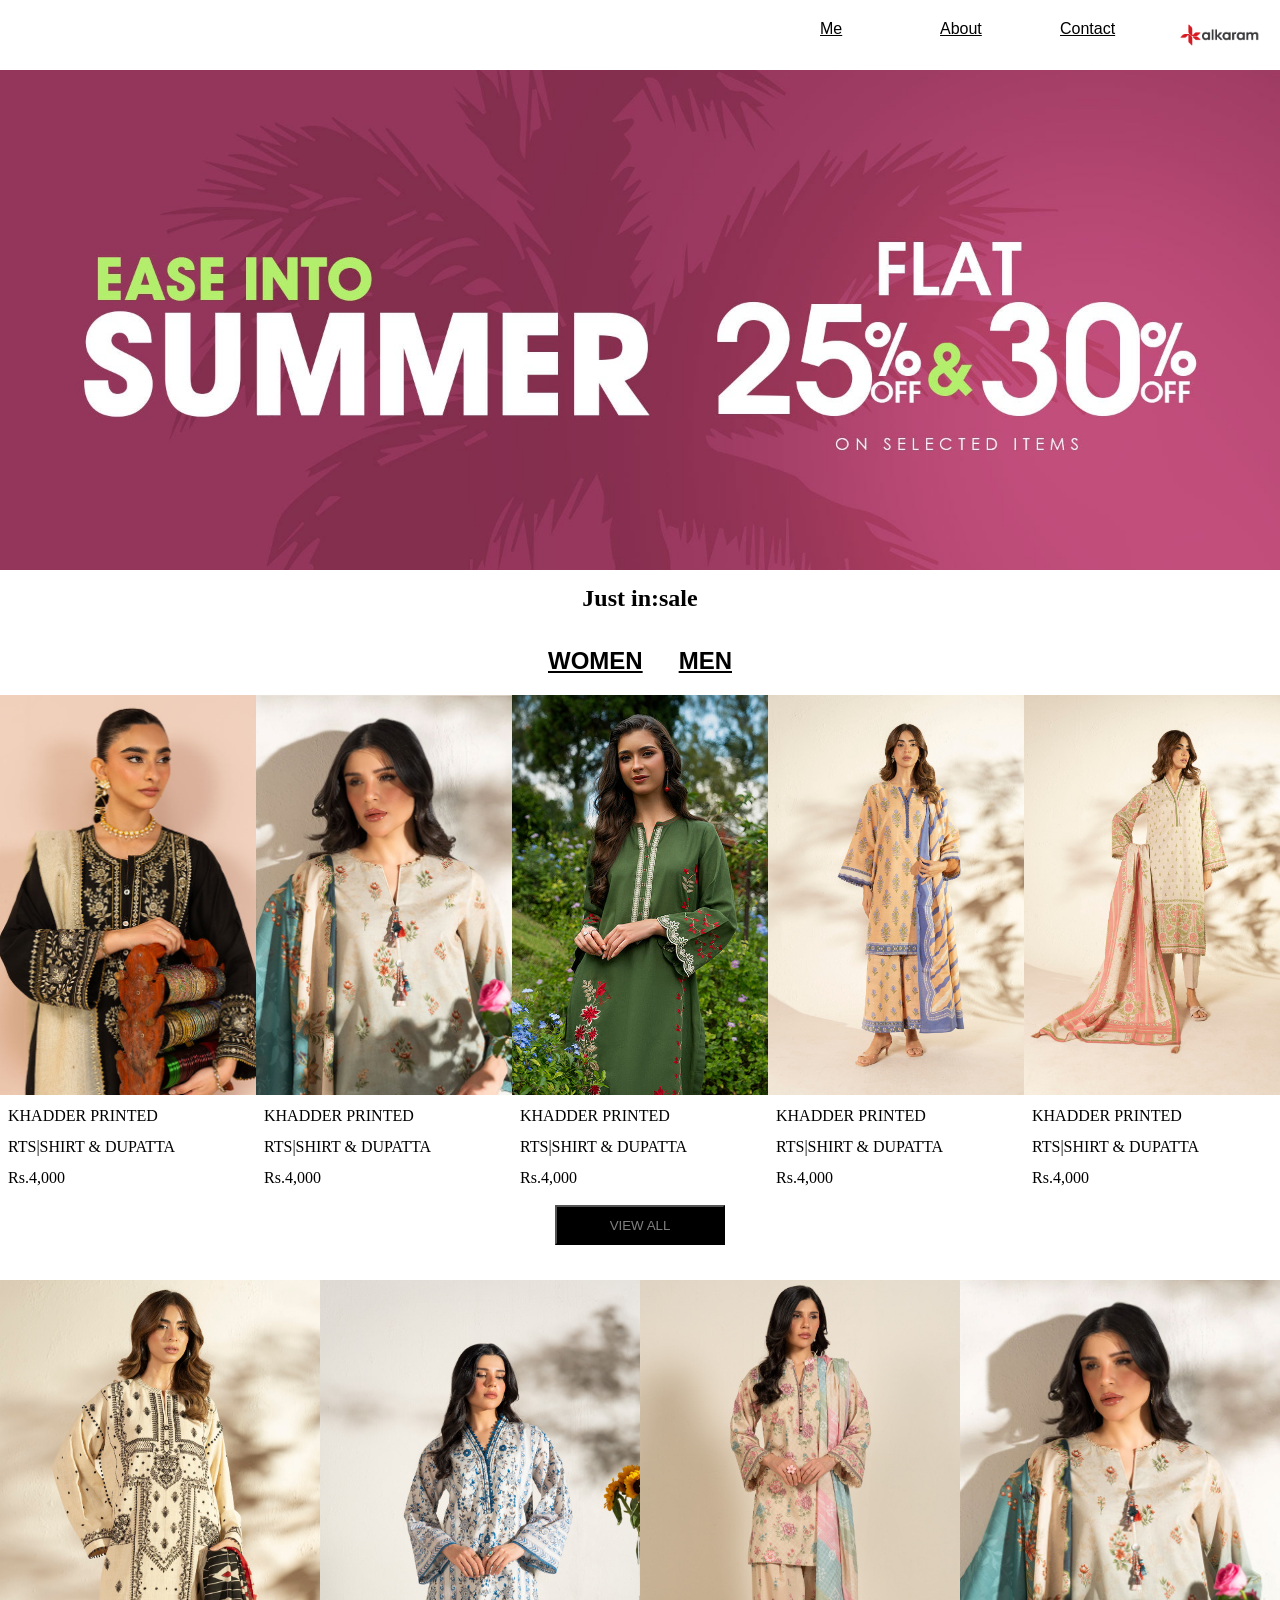
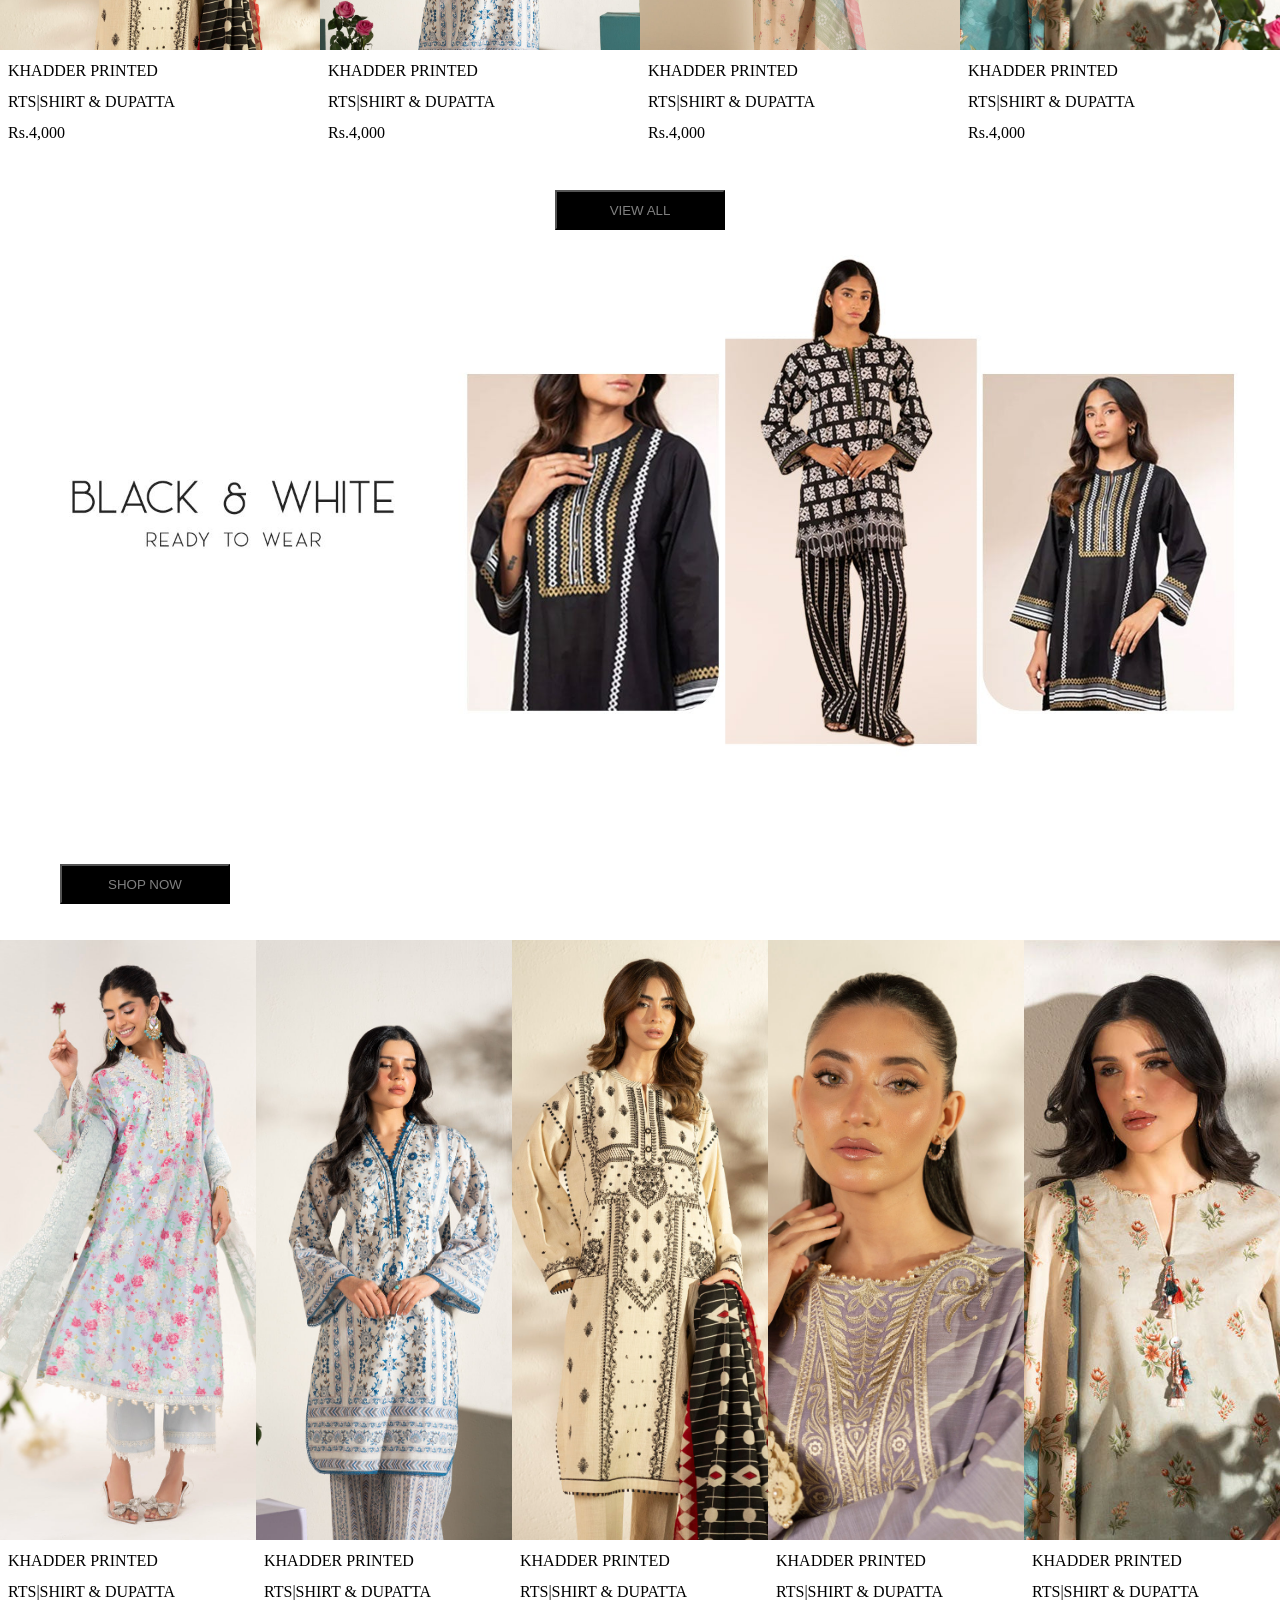
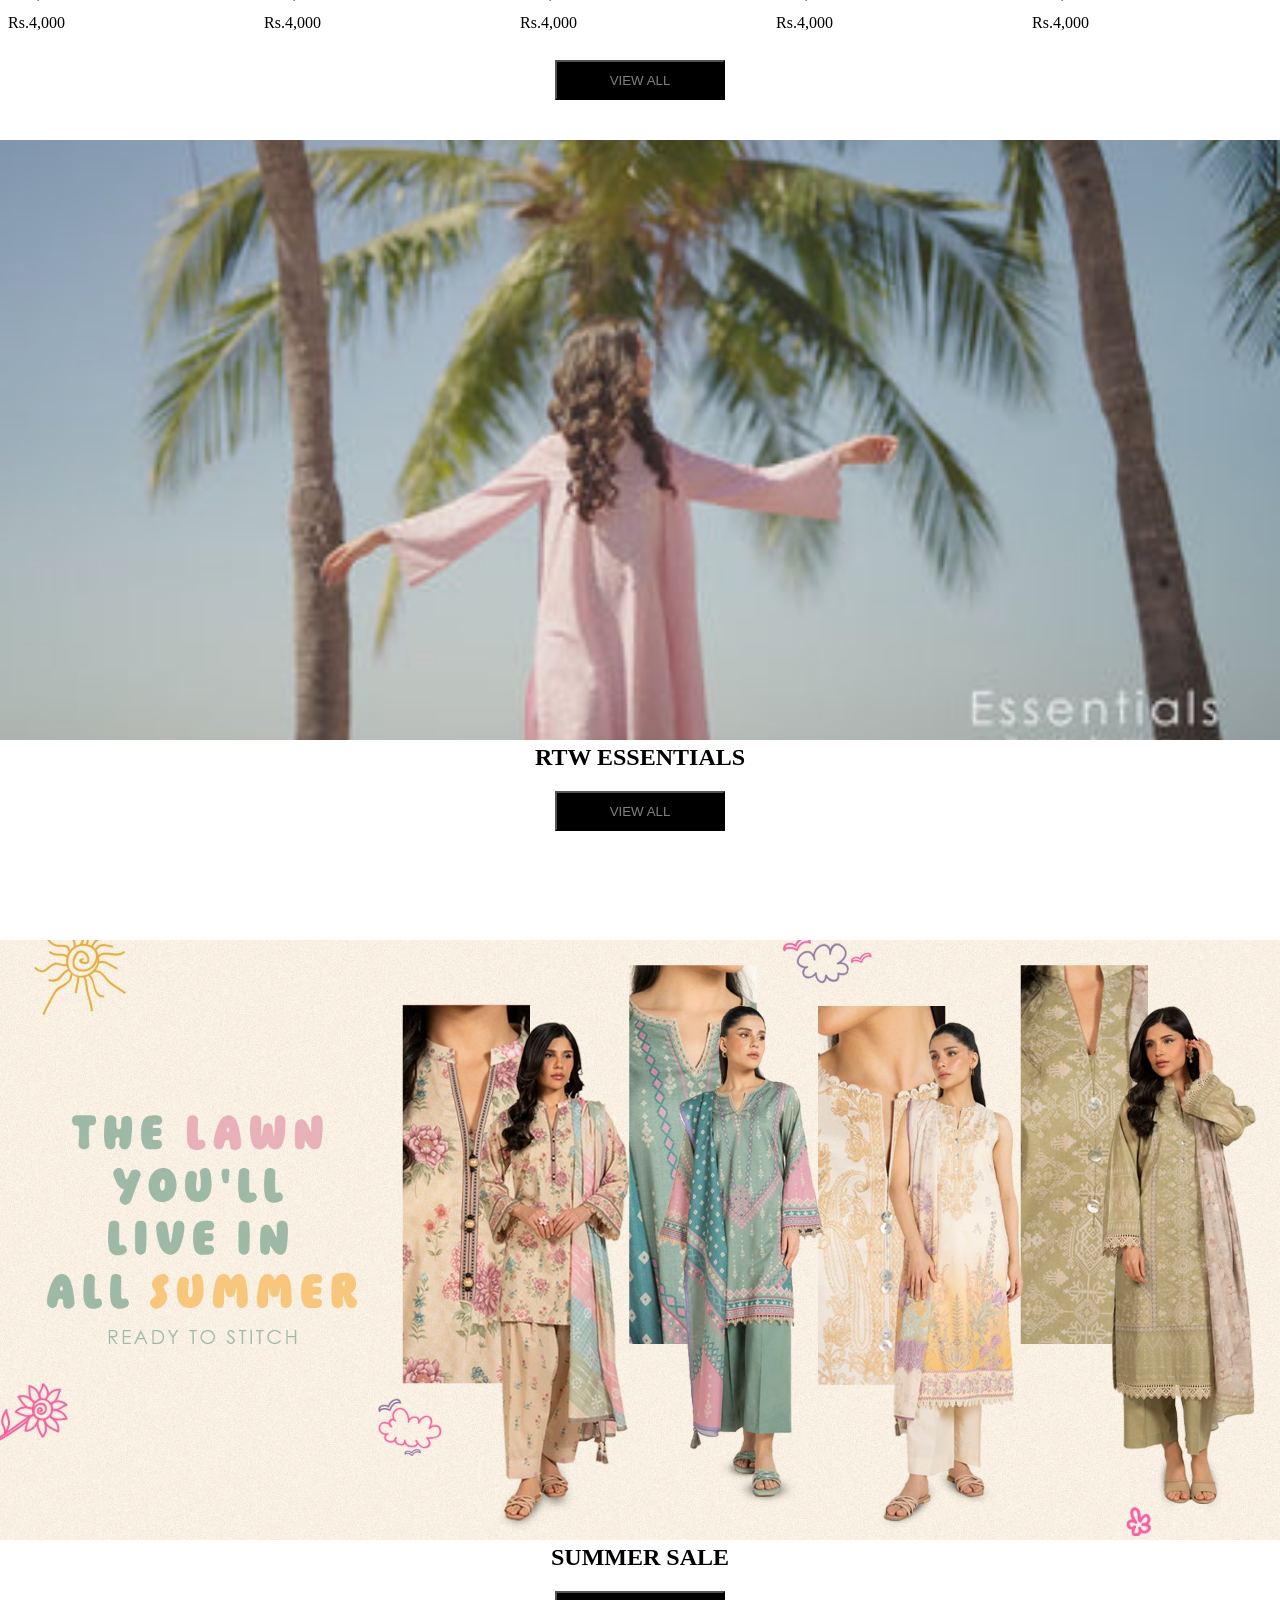
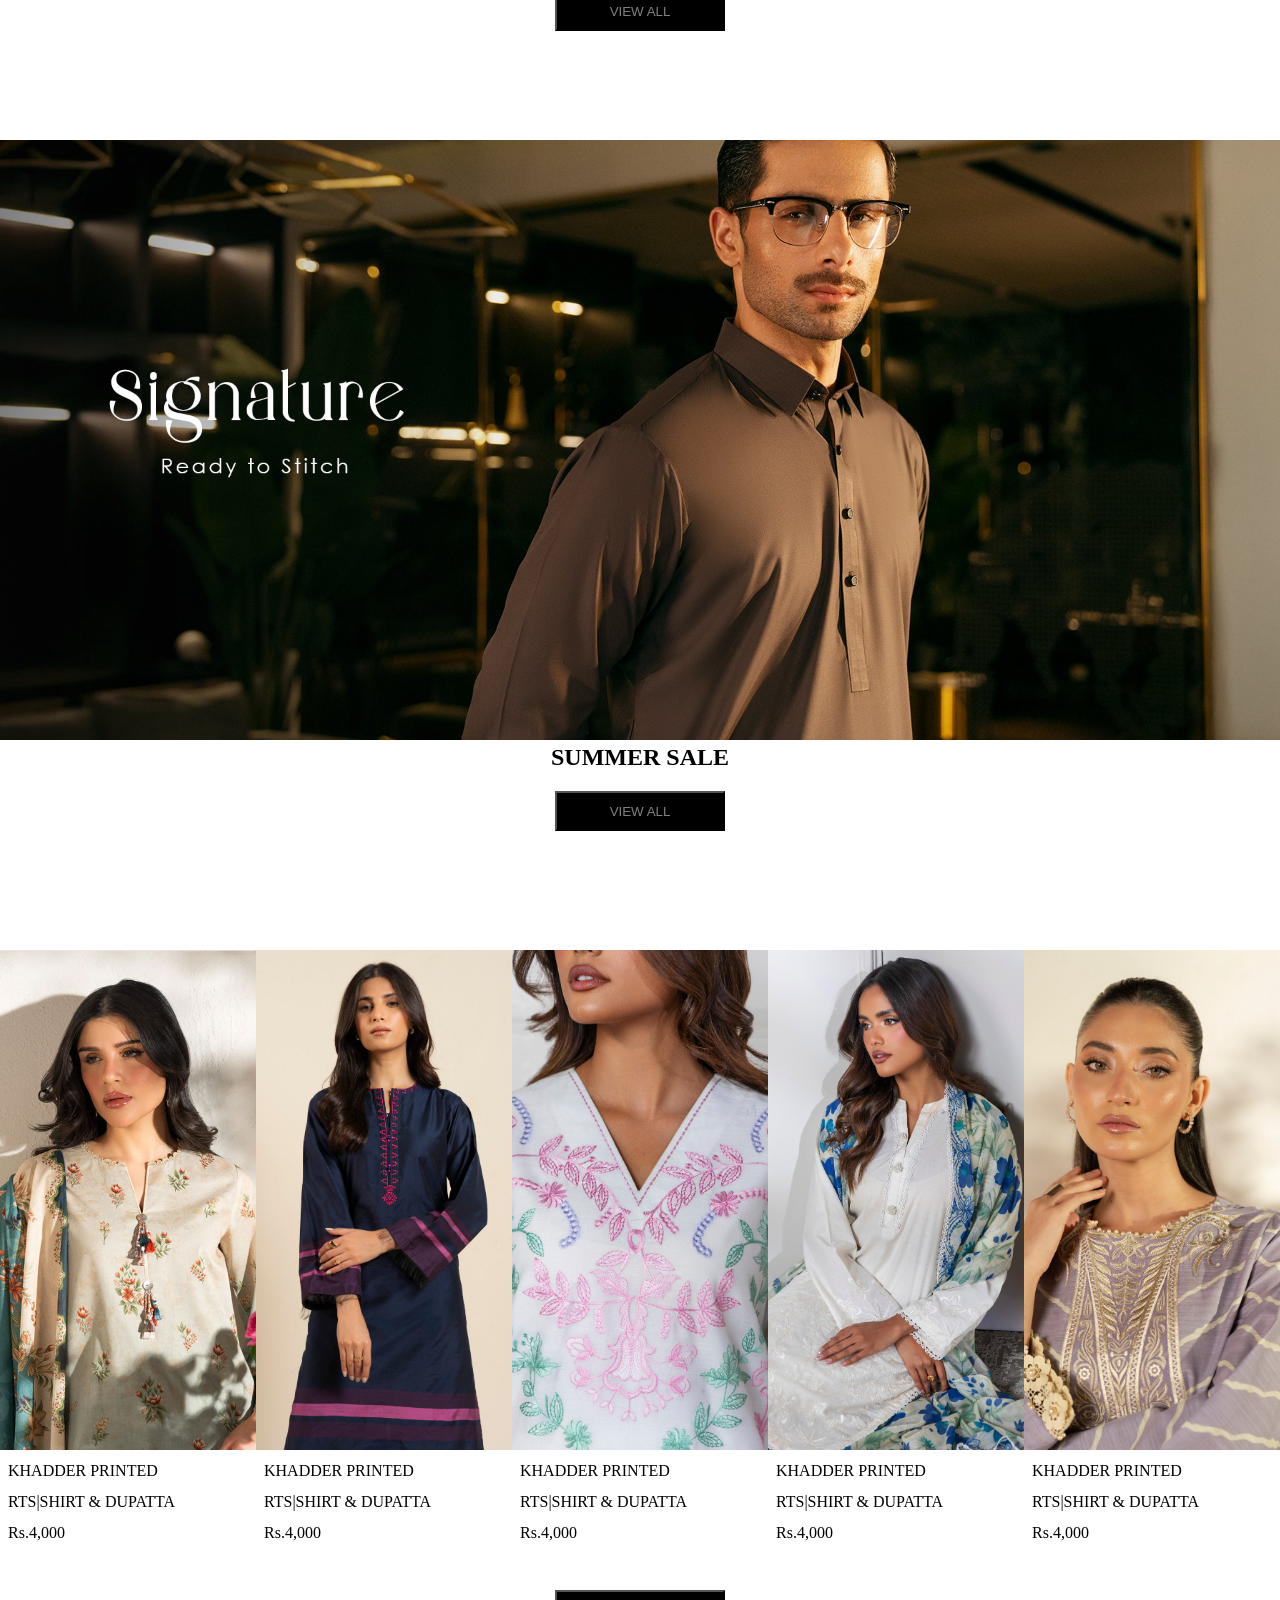
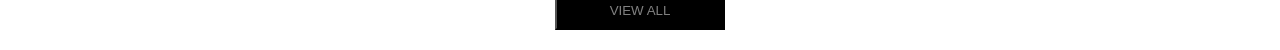
<file: index.html>
<!doctype html>
<html>

<head>
    <title>website layout</title>
    <link rel="stylesheet" href="website.css">
</head>

<body>
    <header class="nav">
        <nav>
            <div class="navitems"><img src="images/700x105.Alkram.png" alt="second 5 images" class="logo"></div>
            <a href="#" class="navitems">Contact</a>
            <a href="#" class="navitems">About</a>
            <a href="#" class="navitems">Me</a>
        </nav>
    </header>
    <main>
        <section class="first">
            <!-- <img src="C:\Users\VS\Downloads\CSS dev\deployr\Banner_a33855b3-d740-432e-9e92-ef8bee20e519.jpg" alt="image" class="hero_image"> </section> -->
            <img src="images/Banner_a33855b3-d740-432e-9e92-ef8bee20e519.jpg" alt="image" class="hero_image">
        </section>
        <!-- <img src="Banner_a33855b3-d740-432e-9e92-ef8bee20e519.jpg" alt="image">-->
        <section class="second">
            <h1 class="text">Just in:sale</h1>
            <div class="main">
                <h2> <a href="#">WOMEN</a></h2>
                <h2> <a href="#">MEN</a></h2>
            </div>
            <div class="box"><img src="images/Menu-IMages_17.jpg" alt="second 5 images" class="image5">
                <p>KHADDER PRINTED</p>
                <P>RTS|SHIRT & DUPATTA</p>
                <P>Rs.4,000</p>
            </div>
            <div class="box"><img src="images/Menu-Images-2.jpg" alt="second 5 images" class="image5">
                <p>KHADDER PRINTED</p>
                <P>RTS|SHIRT & DUPATTA</p>
                <P>Rs.4,000</p>
            </div>
            <div class="box"><img src="images/rtw_menu_image.jpg" alt="second 5 images" class="image5">
                <p>KHADDER PRINTED</p>
                <P>RTS|SHIRT & DUPATTA</p>
                <P>Rs.4,000</p>
            </div>
            <div class="box"><img src="images/FW-116-25-1-Peach-1.jpg" alt="second 5 images" class="image5">
                <p>KHADDER PRINTED</p>
                <P>RTS|SHIRT & DUPATTA</p>
                <P>Rs.4,000</p>
            </div>
            <div class="box"><img src="images/FW-116.1-25-1-OffWhite-1.jpg" alt="second 5 images" class="image5">
                <p>KHADDER PRINTED</p>
                <P>RTS|SHIRT & DUPATTA</p>
                <P>Rs.4,000</p>
            </div>
            <div class="center"><button>VIEW ALL</button></div>
        </section>

        <section class="third">
            <div class="box1"><img src="images/FW-86-25-1-Beige-2.jpg" alt="second 5 images" class="image3">
                <p>KHADDER PRINTED</p>
                <P>RTS|SHIRT & DUPATTA</p>
                <P>Rs.4,000</p>
            </div>
            <div class="box1"><img src="images/EC189-26-2-White-2.jpg" alt="second 5 images" class="image3">
                <p>KHADDER PRINTED</p>
                <P>RTS|SHIRT & DUPATTA</p>
                <P>Rs.4,000</p>
            </div>
            <div class="box1"><img src="images/EC169-26-2-Beige-1.jpg" alt="second 5 images" class="image3">
                <p>KHADDER PRINTED</p>
                <P>RTS|SHIRT & DUPATTA</p>
                <P>Rs.4,000</p>
            </div>
            <div class="box1"><img src="images/Menu-Images-2.jpg" alt="second 5 images" class="image3">
                <p>KHADDER PRINTED</p>
                <P>RTS|SHIRT & DUPATTA</p>
                <P>Rs.4,000</p>
            </div>
            <div class="center"><button class="top">VIEW ALL</button></div>
        </section>
        <section class="four">
            <div class="black"><img src="images/banner_20.jpg" class="second_image"><button id="btn">SHOP NOW</button>
            </div>
        </section>
        <section class="five">
            <div class="box "><img src="images/DSC01227_1_746ce81a-5f6d-4ab7-b880-b07a17fd548b.jpg"
                    class="second_image">
                <p>KHADDER PRINTED</p>
                <P>RTS|SHIRT & DUPATTA</p>
                <P>Rs.4,000</p>
            </div>
            <div class="box "><img src="images/EC189-26-2-White-2.jpg" class="second_image">
                <p>KHADDER PRINTED</p>
                <P>RTS|SHIRT & DUPATTA</p>
                <P>Rs.4,000</p>
            </div>
            <div class="box "><img src="images/FW-86-25-1-Beige-2.jpg" class="second_image">
                <p>KHADDER PRINTED</p>
                <P>RTS|SHIRT & DUPATTA</p>
                <P>Rs.4,000</p>
            </div>
            <div class="box "><img src="images/FW-123.1-25-1-Lilac-3_1a22ce00-f86d-498c-8df3-fdea9eaf8c4b.jpg"
                    class="second_image">
                <p>KHADDER PRINTED</p>
                <P>RTS|SHIRT & DUPATTA</p>
                <P>Rs.4,000</p>
            </div>
            <div class="box "><img src="images/Menu-Images-2.jpg" class="second_image">
                <p>KHADDER PRINTED</p>
                <P>RTS|SHIRT & DUPATTA</p>
                <P>Rs.4,000</p>
            </div>
            <div class="center"><button class="bottom">VIEW ALL</button></div>
        </section>
        <section class="six"><img src="images/d84bbdfedb834405ad7c043edb1a7f81.thumbnail.0000000000_400x.jpg"
                class="second_image">
            <h1 style="text-align:center;">RTW ESSENTIALS </h1>
            <div class="center"><button>VIEW ALL</button></div>
        </section>
        <section class="six"><img src="images/desktop_banner_copy_04846b91-0573-4650-81e7-1ca2bb79721e.jpg"
                class="second_image">
            <h1 style="text-align:center;">SUMMER SALE</h1>
            <div class="center"><button>VIEW ALL</button></div>
        </section>
        <section class="six"><img src="images/desktop_banner_10.jpg" class="second_image">
            <h1 style="text-align:center;">SUMMER SALE</h1>
            <div class="center"><button>VIEW ALL</button></div>
        </section>
        </section>



        <section class="eight">
            <div class="box5"><img src="images/Menu-Images-2.jpg" class="image1">
                <p>KHADDER PRINTED</p>
                <P>RTS|SHIRT & DUPATTA</p>
                <P>Rs.4,000</p>
            </div>
            <div class="box5"><img src="images/EDE229-10-2P25_2.jpg" class="image1">
                <p>KHADDER PRINTED</p>
                <P>RTS|SHIRT & DUPATTA</p>
                <P>Rs.4,000</p>
            </div>
            <div class="box5"><img src="images/EPE133-9-3P25_4_a486a5f2-5b7b-486b-aaf1-430a932bfd1f.jpg" class="image1">
                <p>KHADDER PRINTED</p>
                <P>RTS|SHIRT & DUPATTA</p>
                <P>Rs.4,000</p>
            </div>
            <div class="box5"><img src="images/EPE136-9-3P25_4_f0b24934-2b8b-4197-8eea-9b012b3fb369.jpg" class="image1">
                <p>KHADDER PRINTED</p>
                <P>RTS|SHIRT & DUPATTA</p>
                <P>Rs.4,000</p>
            </div>
            <div class="box5"><img src="images/FW-123.1-25-1-Lilac-3_1a22ce00-f86d-498c-8df3-fdea9eaf8c4b.jpg"
                    class="image1">
                <p>KHADDER PRINTED</p>
                <P>RTS|SHIRT & DUPATTA</p>
                <P>Rs.4,000</p>
            </div>
            <div class="center"><button class="top">VIEW ALL</button></div>
        </section>
        </section>
        </section>
    </main>

</body>

</html>
</file>
<file: website.css>
*{
    margin: 0;
    padding: 0;
    box-sizing: border-box;
 }
 html,body{
    width: 100%;
    height: 100%;
 }
.nav{
  width:100%;
  height:70px;
  clear:both;
 }
.navitems{
  width:100px;
   height:50px;
  float:right;
  margin:10px;
  padding:10px;
  }
.first{
 width:100%;
 height:500px; 
 }
.second{
 width:100%;
 height:700px;
 }
.box{
 width:20%;
 height:500px;
 margin:0;
 padding:0;
  float:left;
 }
 .third{
  clear:both;
  width:100%;
  height:550px;
 }
.square{
 width:40%;
 height:100%;
 float:left;
}
.box1{
  width:25%;
  height:370px;
  float:left;
 }
 .four{
  width:100%;
  height:700px;
 }
.five{
  width:100%;
  height:800px;
}

.six{
 width:100%;
 height:800px;
}
.khakhi{
 background-color:yellow;
}
.crimson{
 background-color:crimson;
}


.eight{
  width:100%;
   height:700px;
}

.box5{
 width:20%;
 height:500px;
  float:left;
 }
.hero_image{
 width:100%;
 height:500px;
 object-fit:cover;
 
}
 main{
 margin:0;
 padding:0;
}
.image5{
 width:100%;
 height:400px;
 object-fit:cover;
 margin:0;
 padding:0;
}
.image1{
 width:100%;
 height:100%;
 object-fit:cover;
 margin:0;
 padding:0;
}
.image3{
 width:100%;
 height:100%;
 object-fit:cover;
 object-position:50% 4.8%;
 margin:0;
 padding:0;
}
.second_image{
 width:100%;
 height:600px;
 object-fit:cover;
 margin:0;
 padding:0;
}
.logo{
 width:80px; 
 height:100%;
 object-fit:contain;
}
.text{
 text-align:center;
 padding:15px;
 }
.main{
   text-align:center;
  padding:10px;
  margin:10px;
  
}
.main>h2{
 display:inline;
  margin:0px 16px;
   color:black;
}
 a{
 color:black;
 font-family:Arial;
 }
button{
  width:170px;
  height:40px;
  background-color:black;
  color:grey;
  margin:10px 20px;
   }
p{
 text-align:left;
 margin:3px 3px;
 padding:5px;
}
 .center{
  text-align:center;
   margin:10px;
}
.top{
 margin-top:140px;
}
#btn{
 width:170px;
  height:40px;
  background-color:black;
  color:grey;
  margin:30px 60px;
   }
.black{
  width:100%;
  height:590px;
  object-fit:center;
 }
.bottom{
 margin-top:220px;
}
</file>
